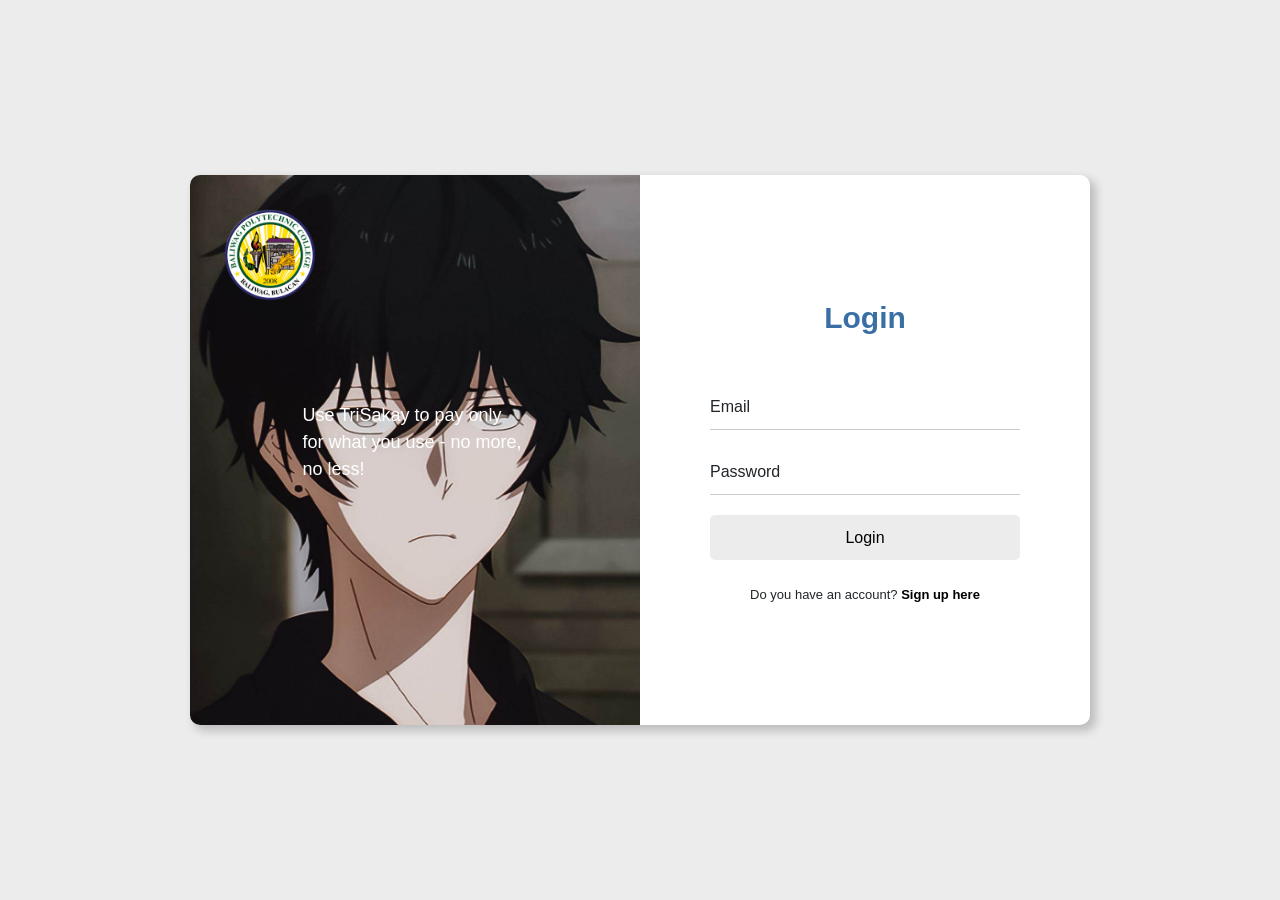
<file: index.html>
<!DOCTYPE html>
<html lang="en">
<head>
    <meta charset="UTF-8">
    <meta http-equiv="X-UA-Compatible" content="IE=edge">
    <meta name="viewport" content="width=device-width, initial-scale=1.0">
    <link rel="stylesheet" href="style.css">
    <link rel="stylesheet" href="https://cdn.jsdelivr.net/npm/bootstrap@5.2.3/dist/css/bootstrap.min.css">
    <title>TriSakay | Login</title>
</head>
<body>
    <div class="wrapper">
        <div class="container main">
            <div class="row">
                <div class="col-md-6 side-image">
                    <img src="image/btech1.png" alt="">
                    <div class="text">
                        <p>Use TriSakay to pay only for what you use - no more, no less!</p>
                    </div>
                </div>
                <div class="col-md-6 right">
                     <div class="input-box">
                        <header>Login</header>
                        <div class="input-field">
                            <input type="text" class="input" id="email" required autocomplete="off">
                            <label for="email">Email</label>
                        </div>
                        <div class="input-field">
                            <input type="password" class="input" id="password" required>
                            <label for="password">Password</label>
                        </div>
                        <div class="input-field">
                            <input type="submit" class="submit" value="Login">
                            
                        </div>
                        <div class="login">
                            <span>Do you have an account? <a href="#">Sign up here</a></span>
                        </div>
                     </div>
                </div>
            </div>
        </div>
    </div>
</body>
</html>
</file>
<file: style.css>
@import url('https://fonts.googleapis.com/css2?family=Nunito:wght@400;600;800&display=swap');

*{
    font-family: 'Poppins', sans-serif;
}
.wrapper{
    background: #ececec;
    padding: 0 20px 0 20px;
}
.main{
    display: flex;
    justify-content: center;
    align-items: center;
    min-height: 100vh;
}
.row{
    width: 900px;
    height: 550px;
    border-radius: 10px;
    background: #fff;
    box-shadow: 5px 5px 10px 1px rgba(0,0,0,0.2);
}
.side-image{
    background-image: url("image/123.jpg");
    background-position: center;
    background-size: cover;
    background-repeat: no-repeat;
    position: relative;
    border-radius: 10px 0 0 10px;
}
img{
    width: 100px;
    position: absolute;
    top: 30px;
    left: 30px;
}
.text{
    position: absolute;
    top: 50%;
    left: 50%;
    transform: translate(-50%, -50%);
}
.text p{
    color: #fff;
    font-size: 18px;
}
i{
    font-weight: 400;
    font-size: 15px;
}
.right{
    display: flex;
    justify-content: center;
    align-items: center;
    position: relative;
}
.input-box{
    width: 330px;
    box-sizing: border-box;
}
.input-box header{
    font-weight: 700;
    text-align: center;
    margin-bottom: 45px;
}
.input-field{
    display: flex;
    flex-direction: column;
    position: relative;
    padding: 0 10px 0 10px;
}
.input{
    height: 45px;
    width: 100%;
    background: transparent;
    border: none;
    border-bottom: 1px solid rgba(0,0,0,0.2);
    outline: none;
    margin-bottom: 20px;
    color: #40414a;
}
.input-box .input-field label{
    position: absolute;
    top: 10px;
    left: 10px;
    pointer-events: none;
    transition: .5s;
}
.input-field .input:focus ~ label{
    top: -10px;
    font-size: 13px;
}
.input-field .input:valid ~ label{
    top: -10px;
    font-size: 13px;
    color: #5d5076;
}
.input-field .input:focus, .input-field .input:valid{
    border-bottom: 1px solid rgba(37, 95, 156,0.9);
}
.submit{
    border: none;
    outline: none;
    height: 45px;
    background: #ececec;
    border-radius: 5px;
    transition: .4s;
}
.submit:hover{
    background: rgba(37, 95, 156,0.9);
    color: #fff;
}
.login{
    text-align: center;
    font-size: small;
    margin-top: 25px;
}
span a{
    text-decoration: none;
    font-weight: 700;
    color: #000;
    transition: .5s;
}
span a:hover{
    text-decoration: underline;
    color: rgba(37, 95, 156,0.9);
}
@media only screen and (max-width: 768px){
    .side-image{
        border-radius: 10px 10px 0 0;
    }
    img{
        width: 60px;
        position: absolute;
        top: 20px;
        left: 10%;
    }
    .text{
        position: absolute;
        top: 70%;
        text-align: center;
    }
    .text p,i{
        font-size: 17px;
    }
    .row{
        max-width: 420px;
        width: 100%;
    }
}
header {
    font-size: 30px;
    color: rgba(37, 95, 156,0.9);
}
</file>
